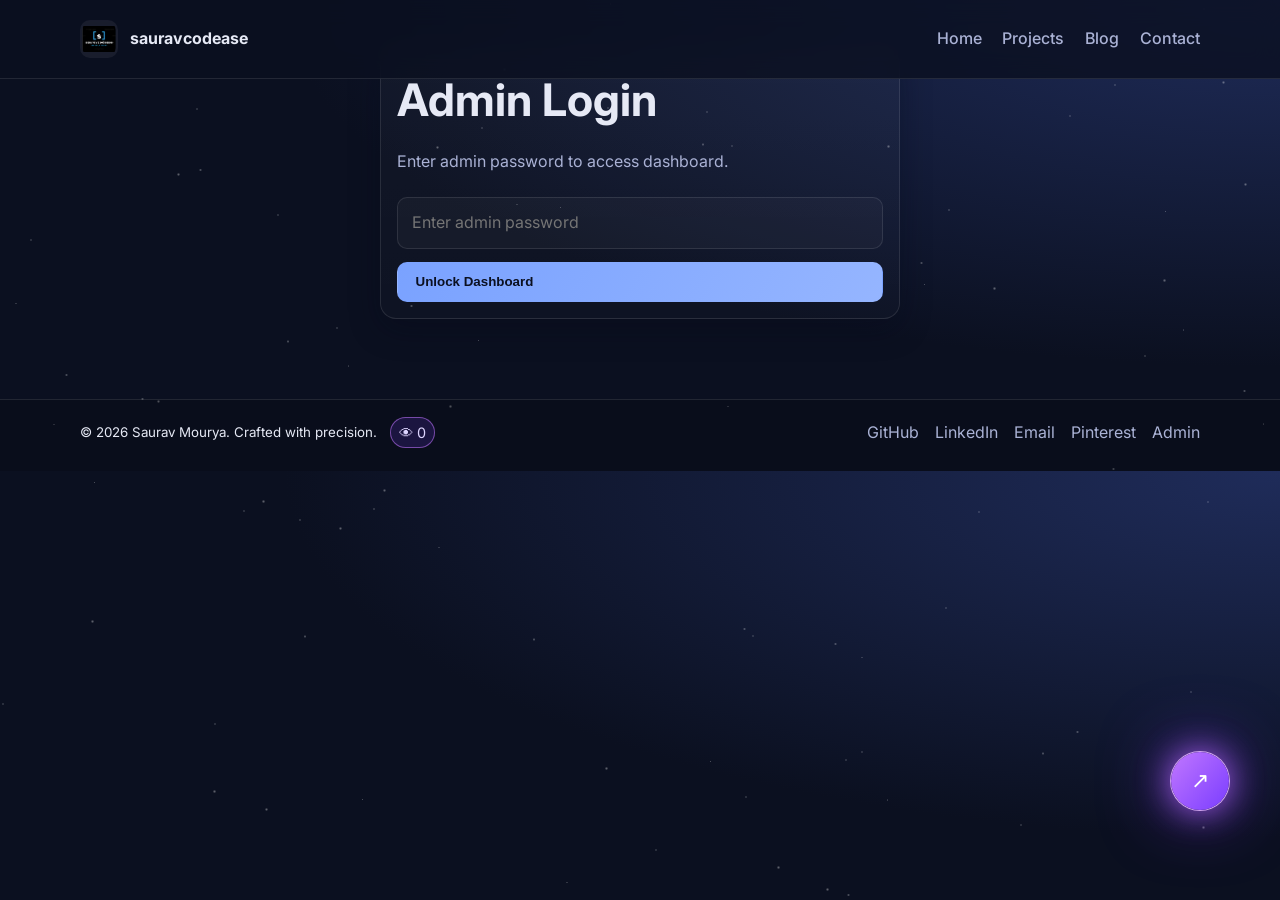
<file: admin.html>
<!DOCTYPE html>
<html lang="en">
<head>
  <meta charset="UTF-8" />
  <meta name="viewport" content="width=device-width, initial-scale=1.0" />
  <meta name="description" content="Admin dashboard to manage portfolio projects and blog posts." />
  <title>Admin Dashboard | Saurav Mourya</title>
  <link rel="preconnect" href="https://fonts.googleapis.com">
  <link rel="preconnect" href="https://fonts.gstatic.com" crossorigin>
  <link href="https://fonts.googleapis.com/css2?family=Inter:wght@400;500;600;700;800&display=swap" rel="stylesheet">
  <link rel="stylesheet" href="styles.css" />
</head>
<body>
  <main class="section">
    <section class="container" id="login-view">
      <div class="card admin-auth">
        <h1 class="page-title" style="margin-top:0;">Admin Login</h1>
        <p class="section-subtitle">Enter admin password to access dashboard.</p>
        <form id="login-form">
          <input type="password" id="admin-password" placeholder="Enter admin password" required />
          <button class="btn btn-primary" type="submit">Unlock Dashboard</button>
        </form>
      </div>
    </section>

    <section class="container hidden" id="admin-view">
      <h1 class="page-title">Admin Dashboard</h1>
      <p class="section-subtitle">Manage projects/blog without source editing and publish globally using GitHub API.</p>

      <div class="admin-toolbar card">
        <p class="muted">All edits are saved as draft locally. Click Publish to sync to all devices.</p>
        <button id="reset-data" class="btn btn-secondary" type="button">Reset Draft</button>
      </div>

      <section class="card admin-section" style="margin-bottom: 1rem;">
        <h2 class="section-title">Publish Settings</h2>
        <form id="publish-form">
          <input name="owner" placeholder="GitHub owner (e.g. sauravmourya54)" required />
          <input name="repo" placeholder="Repository name" required />
          <input name="branch" placeholder="Branch (e.g. main)" value="main" required />
          <input name="token" type="password" placeholder="GitHub Personal Access Token" required />
          <button class="btn btn-primary" type="button" id="publish-btn">Publish to GitHub</button>
        </form>
      </section>

      <div class="admin-grid">
        <section class="card admin-section">
          <h2 class="section-title">Manage Projects</h2>
          <form id="project-form">
            <input type="text" name="title" placeholder="Project title" required>
            <textarea name="description" placeholder="Short project description" required></textarea>
            <input type="text" name="tech" placeholder="Tech stack (comma separated)" required>
            <input type="url" name="image" placeholder="Thumbnail image URL" required>
            <input type="url" name="demo" placeholder="Live demo link" required>
            <input type="url" name="source" placeholder="Read blog link" required>
            <button class="btn btn-primary" type="submit" id="project-submit-btn">Add Project</button>
          </form>
          <div id="project-list" class="admin-list"></div>
        </section>

        <section class="card admin-section">
          <h2 class="section-title">Manage Blog Posts</h2>
          <form id="blog-form">
            <input type="text" name="title" placeholder="Post title" required>
            <input type="text" name="date" placeholder="Date (e.g. March 24, 2026)" required>
            <input type="url" name="image" placeholder="Blog cover image URL (optional)">
            <textarea name="excerpt" placeholder="Small description / excerpt" required></textarea>
            <textarea name="content" placeholder="Full blog content for Read More page" required></textarea>
            <button class="btn btn-primary" type="submit" id="blog-submit-btn">Add Post</button>
          </form>
          <div id="blog-list" class="admin-list"></div>
        </section>
      </div>
    </section>
  </main>

  <script src="script.js"></script>
  <script src="admin.js"></script>
  <script>initPortfolioPage({ activePage: "" });</script>
</body>
</html>
</file>
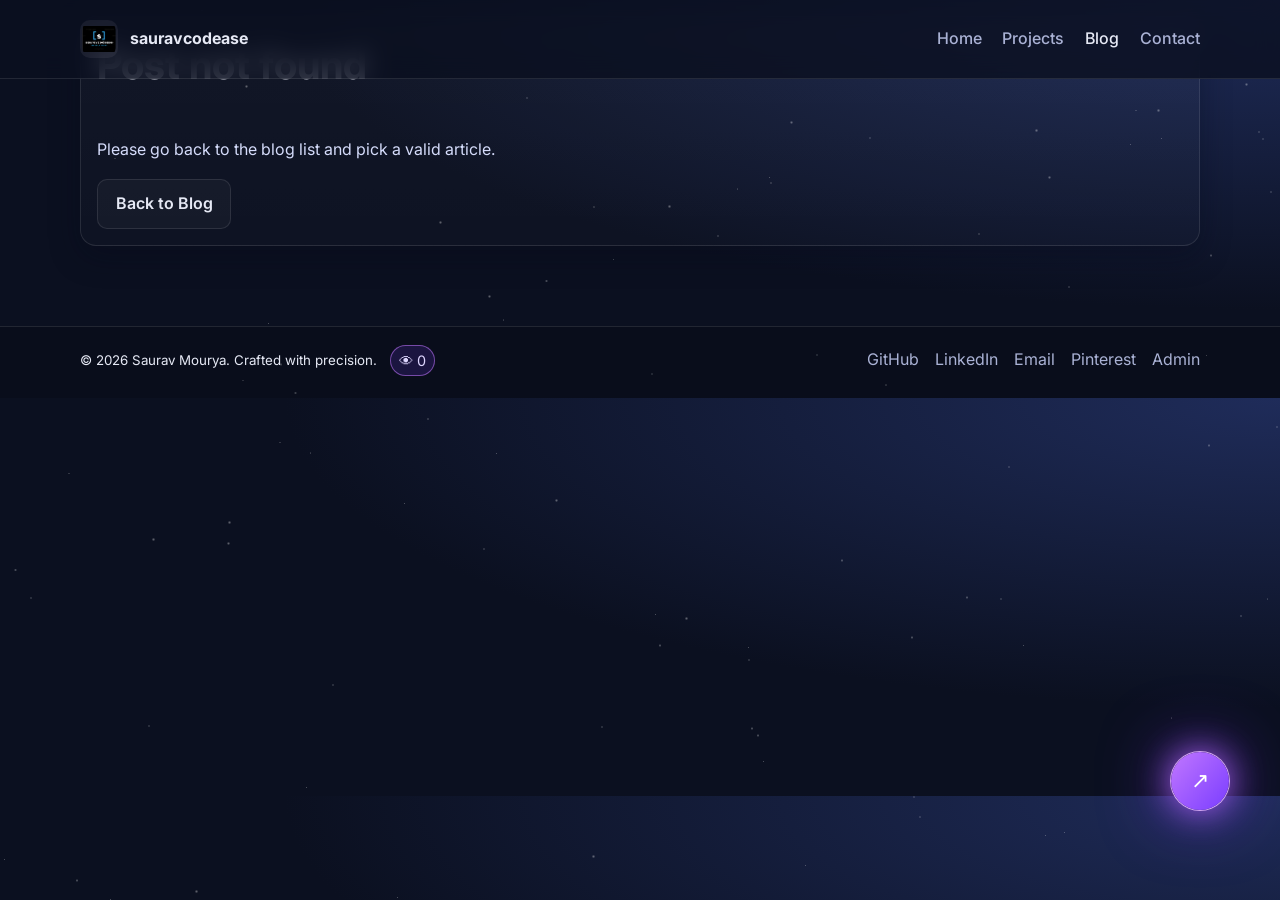
<file: blog-post.html>
<!DOCTYPE html>
<html lang="en">
<head>
  <meta charset="UTF-8" />
  <meta name="viewport" content="width=device-width, initial-scale=1.0" />
  <meta name="description" content="Read full blog post from Sauravcodease." />
  <title>Blog Post | Sauravcodease</title>
  <link rel="preconnect" href="https://fonts.googleapis.com">
  <link rel="preconnect" href="https://fonts.gstatic.com" crossorigin>
  <link href="https://fonts.googleapis.com/css2?family=Inter:wght@400;500;600;700;800&display=swap" rel="stylesheet">
  <link rel="stylesheet" href="styles.css" />
</head>
<body>
  <main class="section">
    <section class="container">
      <article id="blog-post-detail" class="card blog-full"></article>
    </section>
  </main>

  <script src="script.js"></script>
  <script>
    initPortfolioPage({ activePage: "Blog" }).then(() => renderBlogPostPage('#blog-post-detail'));
  </script>
</body>
</html>
</file>
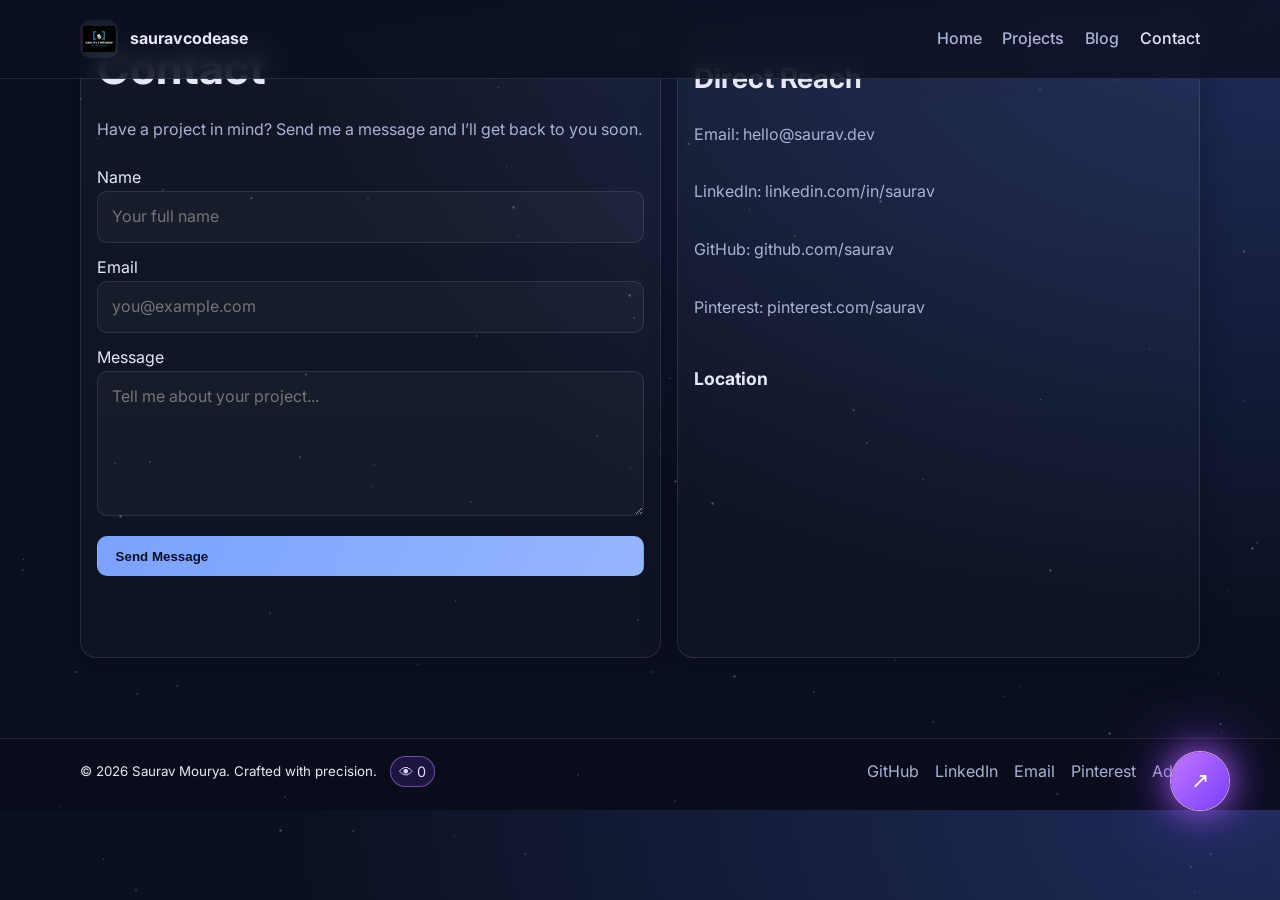
<file: contact.html>
<!DOCTYPE html>
<html lang="en">
<head>
  <meta charset="UTF-8" />
  <meta name="viewport" content="width=device-width, initial-scale=1.0" />
  <meta name="description" content="Contact Saurav Mourya for freelance, full-time, or collaboration opportunities." />
  <title>Contact | Saurav Mourya</title>
  <link rel="preconnect" href="https://fonts.googleapis.com">
  <link rel="preconnect" href="https://fonts.gstatic.com" crossorigin>
  <link href="https://fonts.googleapis.com/css2?family=Inter:wght@400;500;600;700;800&display=swap" rel="stylesheet">
  <link rel="stylesheet" href="styles.css" />
</head>
<body>
  <main class="section">
    <section class="container contact-grid">
      <div class="card" style="padding: 1rem;">
        <h1 class="page-title" style="margin-top:0;">Contact</h1>
        <p class="section-subtitle">Have a project in mind? Send me a message and I’ll get back to you soon.</p>
        <form action="https://formsubmit.co/sauravmourya54@gmail.com" method="POST">
          <input type="hidden" name="_subject" value="New Portfolio Contact Message">
          <input type="hidden" name="_captcha" value="false">
          <input type="hidden" name="_template" value="table">
          <label>
            Name
            <input type="text" name="name" placeholder="Your full name" required />
          </label>
          <label>
            Email
            <input type="email" name="email" placeholder="you@example.com" required />
          </label>
          <label>
            Message
            <textarea name="message" placeholder="Tell me about your project..." required></textarea>
          </label>
          <button class="btn btn-primary" type="submit">Send Message</button>
        </form>
      </div>

      <aside class="card" style="padding: 1rem;">
        <h2 class="section-title">Direct Reach</h2>
        <p class="muted">Email: <a href="mailto:hello@saurav.dev">hello@saurav.dev</a></p>
        <p class="muted">LinkedIn: <a href="https://linkedin.com" target="_blank" rel="noreferrer">linkedin.com/in/saurav</a></p>
        <p class="muted">GitHub: <a href="https://github.com" target="_blank" rel="noreferrer">github.com/saurav</a></p>
        <p class="muted">Pinterest: <a href="https://pinterest.com" target="_blank" rel="noreferrer">pinterest.com/saurav</a></p>

        <div class="map-block">
          <h3 class="section-title" style="font-size:1.1rem; margin-top:1rem;">Location</h3>
          <iframe
            class="map-embed dark-map"
            title="Saurav location map"
            loading="lazy"
            referrerpolicy="no-referrer-when-downgrade"
            src="https://www.google.com/maps?q=30.32165,76.85512&z=14&output=embed">
          </iframe>
        </div>
      </aside>
    </section>
  </main>

  <script src="script.js"></script>
  <script>
    initPortfolioPage({ activePage: "Contact" });
  </script>
</body>
</html>
</file>
<file: styles.css>
:root {
  --bg: #0b1020;
  --surface: #111831;
  --surface-2: #1a2445;
  --text: #e6e9f5;
  --muted: #aab2d5;
  --accent: #7aa2ff;
  --accent-2: #4de2c5;
  --border: rgba(255, 255, 255, 0.1);
  --shadow: 0 10px 30px rgba(5, 10, 25, 0.35);
  --radius: 16px;
  --container: min(1120px, 92vw);
}

* {
  box-sizing: border-box;
}

html {
  scroll-behavior: smooth;
}

body {
  margin: 0;
  font-family: "Inter", "Segoe UI", Roboto, Helvetica, Arial, sans-serif;
  background: radial-gradient(ellipse at top right, #1f2c5a 0%, var(--bg) 55%);
  color: var(--text);
  line-height: 1.6;
}

img {
  max-width: 100%;
  display: block;
}

a {
  color: inherit;
  text-decoration: none;
}

.container {
  width: var(--container);
  margin: 0 auto;
}

.site-header {
  position: fixed;
  inset: 0 0 auto 0;
  z-index: 100;
  backdrop-filter: blur(12px);
  background: rgba(11, 16, 32, 0.8);
  border-bottom: 1px solid var(--border);
}

.header-inner {
  height: 78px;
  display: flex;
  align-items: center;
  justify-content: space-between;
}

.brand {
  display: flex;
  align-items: center;
  gap: 0.75rem;
  font-weight: 700;
}

.logo {
  width: 38px;
  height: 38px;
  border-radius: 10px;
  background: linear-gradient(145deg, var(--accent), var(--accent-2));
  color: #0b1020;
  display: grid;
  place-items: center;
  font-weight: 800;
}

.logo-img {
  object-fit: contain;
  background: rgba(255, 255, 255, 0.06);
  padding: 0.15rem;
}

.nav-links {
  display: flex;
  gap: 1.3rem;
}

.nav-links a {
  color: var(--muted);
  font-weight: 500;
  transition: color 0.2s ease;
}

.nav-links a:hover,
.nav-links a.active {
  color: var(--text);
}

main {
  padding-top: clamp(120px, 14vw, 140px);
}

section[id],
.page-title {
  scroll-margin-top: 120px;
}

.page-title {
  margin: 0 0 0.8rem;
  font-size: clamp(2rem, 4vw, 2.8rem);
}

.section {
  padding: 1rem 0 4rem;
}

.hero {
  padding: 2rem 0 4rem;
}

.hero-grid {
  display: grid;
  gap: 2rem;
  grid-template-columns: 1.2fr 0.9fr;
  align-items: center;
}

.eyebrow {
  color: var(--accent-2);
  font-size: 0.95rem;
  font-weight: 600;
  letter-spacing: 0.02em;
  margin-bottom: 0.5rem;
}

.hero h1 {
  font-size: clamp(2.2rem, 5vw, 3.8rem);
  line-height: 1.15;
  margin: 0 0 0.9rem;
}

.hero p {
  color: var(--muted);
  max-width: 60ch;
}

.cta-row {
  margin-top: 1.3rem;
  display: flex;
  flex-wrap: wrap;
  gap: 0.8rem;
}

.btn {
  border: 1px solid transparent;
  padding: 0.72rem 1.1rem;
  border-radius: 10px;
  font-weight: 600;
  transition: transform 0.2s ease, border-color 0.2s ease, background 0.2s ease;
  display: inline-flex;
  align-items: center;
  gap: 0.35rem;
}

.btn:hover {
  transform: translateY(-2px);
}

.btn-primary {
  background: linear-gradient(120deg, var(--accent), #95b5ff);
  color: #0b1020;
}

.btn-secondary {
  background: rgba(255, 255, 255, 0.03);
  border-color: var(--border);
}

.profile-card,
.card {
  background: linear-gradient(180deg, rgba(255, 255, 255, 0.03), rgba(255, 255, 255, 0.015));
  border: 1px solid var(--border);
  border-radius: var(--radius);
  box-shadow: var(--shadow);
}

.profile-card {
  padding: 1.1rem;
}

.profile-image {
  border-radius: 12px;
  aspect-ratio: 4 / 4.5;
  object-fit: cover;
}

.section-title {
  font-size: 1.75rem;
  margin-bottom: 0.3rem;
}

.section-subtitle {
  color: var(--muted);
  margin: 0 0 1.4rem;
}

.grid {
  display: grid;
  gap: 1rem;
  grid-template-columns: repeat(3, minmax(0, 1fr));
}

.card {
  overflow: hidden;
  display: flex;
  flex-direction: column;
}

.thumb {
  width: 100%;
  aspect-ratio: 16 / 9;
  object-fit: cover;
}

.card-body {
  padding: 1rem;
}

.card h3 {
  margin: 0;
  font-size: 1.1rem;
}

.muted {
  color: var(--muted);
}

.tech-stack {
  margin: 0.5rem 0 0.9rem;
  display: flex;
  flex-wrap: wrap;
  gap: 0.4rem;
}

.tag {
  padding: 0.18rem 0.5rem;
  border-radius: 999px;
  border: 1px solid var(--border);
  background: rgba(255, 255, 255, 0.03);
  font-size: 0.8rem;
  color: #c8d0f0;
}

.links-row {
  display: flex;
  gap: 0.7rem;
}

.blog-meta {
  font-size: 0.85rem;
  color: #c5cced;
}

.contact-grid {
  display: grid;
  grid-template-columns: 1fr 0.9fr;
  gap: 1rem;
}

form {
  display: grid;
  gap: 0.8rem;
}

input,
textarea {
  width: 100%;
  padding: 0.75rem 0.85rem;
  border-radius: 10px;
  border: 1px solid var(--border);
  background: rgba(255, 255, 255, 0.03);
  color: var(--text);
  font: inherit;
}

textarea {
  min-height: 145px;
}

.fab {
  position: fixed;
  right: max(1rem, 4vw);
  bottom: 86px;
  width: 58px;
  height: 58px;
  border-radius: 50%;
  border: none;
  display: grid;
  place-items: center;
  font-size: 1.35rem;
  background: linear-gradient(130deg, var(--accent-2), var(--accent));
  color: #06111b;
  cursor: pointer;
  box-shadow: var(--shadow);
}

.site-footer {
  padding: 1.1rem 0 1.4rem;
  border-top: 1px solid var(--border);
  background: rgba(0, 0, 0, 0.15);
  margin-top: 1rem;
}

.footer-inner {
  display: flex;
  justify-content: space-between;
  align-items: center;
  gap: 1rem;
  flex-wrap: wrap;
}

.socials {
  display: flex;
  gap: 1rem;
  color: var(--muted);
}

.reveal {
  opacity: 0;
  transform: translateY(18px);
  transition: opacity 0.7s ease, transform 0.7s ease;
}

.reveal.visible {
  opacity: 1;
  transform: translateY(0);
}

@media (max-width: 960px) {
  .hero-grid,
  .contact-grid {
    grid-template-columns: 1fr;
  }

  .grid {
    grid-template-columns: repeat(2, minmax(0, 1fr));
  }
}

@media (max-width: 640px) {
  .header-inner {
    height: 72px;
  }

  .nav-links {
    gap: 0.75rem;
    font-size: 0.92rem;
  }

  .grid {
    grid-template-columns: 1fr;
  }

  .fab {
    width: 54px;
    height: 54px;
    bottom: 84px;
  }
}

.admin-toolbar {
  padding: 1rem;
  margin-bottom: 1rem;
  display: flex;
  justify-content: space-between;
  gap: 0.8rem;
  align-items: center;
  flex-wrap: wrap;
}

.admin-grid {
  display: grid;
  grid-template-columns: 1fr 1fr;
  gap: 1rem;
}

.admin-section {
  padding: 1rem;
}

.admin-list {
  margin-top: 1rem;
  display: grid;
  gap: 0.7rem;
}

.admin-item {
  border: 1px solid var(--border);
  border-radius: 10px;
  padding: 0.65rem;
  display: flex;
  align-items: center;
  justify-content: space-between;
  gap: 0.6rem;
}

@media (max-width: 960px) {
  .admin-grid {
    grid-template-columns: 1fr;
  }
}

.hidden {
  display: none;
}

.admin-auth {
  max-width: 520px;
  margin: 2rem auto 0;
  padding: 1rem;
}

.publisher-screen {
  background: linear-gradient(180deg, rgba(16, 27, 58, 0.95), rgba(9, 15, 32, 0.95));
  border: 1px solid var(--border);
  border-radius: var(--radius);
  box-shadow: var(--shadow);
  overflow: hidden;
}

.publisher-head {
  padding: 0.9rem 1rem;
  display: flex;
  justify-content: space-between;
  align-items: center;
  border-bottom: 1px solid var(--border);
  font-size: 0.92rem;
}

.publisher-head span {
  color: var(--accent-2);
}

.publisher-viewport {
  height: 320px;
  overflow: hidden;
  position: relative;
}

.publisher-track {
  display: grid;
  gap: 0.7rem;
  padding: 0.9rem;
  animation: projectTicker 24s linear infinite;
}

.publisher-item {
  border: 1px solid var(--border);
  border-radius: 12px;
  background: rgba(255, 255, 255, 0.03);
  overflow: hidden;
  position: relative;
  min-height: 150px;
}

.publisher-item img {
  width: 100%;
  height: 150px;
  object-fit: cover;
  display: block;
}

.publisher-caption {
  position: absolute;
  inset: auto 0 0 0;
  padding: 0.5rem 0.65rem;
  font-size: 0.85rem;
  font-weight: 600;
  background: linear-gradient(180deg, transparent, rgba(5, 10, 22, 0.92));
}

@keyframes projectTicker {
  from {
    transform: translateY(0);
  }
  to {
    transform: translateY(-50%);
  }
}

.admin-item-actions {
  display: flex;
  gap: 0.45rem;
}

#blog-form textarea {
  min-height: 180px;
}

.blog-full {
  overflow: hidden;
}

.blog-full .card-body h1 {
  margin-top: 0;
  font-size: clamp(1.8rem, 4vw, 2.5rem);
}

.blog-full .card-body p {
  color: #d5dcfb;
}

.bio-panel {
  border: 1px solid var(--border);
  border-radius: var(--radius);
  background: linear-gradient(180deg, rgba(255, 255, 255, 0.03), rgba(255, 255, 255, 0.015));
  box-shadow: var(--shadow);
  padding: clamp(1rem, 2.4vw, 1.8rem);
}

.bio-points {
  margin: 0.9rem 0 1rem;
  padding-left: 1.2rem;
  color: #d8def8;
  display: grid;
  gap: 0.35rem;
}

.starfield {
  position: fixed;
  inset: 0;
  pointer-events: none;
  z-index: 0;
  overflow: hidden;
}

.star {
  position: absolute;
  left: var(--x);
  top: var(--y);
  width: var(--size);
  height: var(--size);
  border-radius: 50%;
  background: radial-gradient(circle, rgba(255, 255, 255, 0.95), rgba(255, 255, 255, 0));
  opacity: 0.35;
  animation: twinkle var(--duration) ease-in-out infinite;
  animation-delay: var(--delay);
}

@keyframes twinkle {
  0%,
  100% {
    transform: scale(0.9);
    opacity: 0.25;
  }
  50% {
    transform: scale(1.35);
    opacity: 0.95;
  }
}

main,
.site-footer {
  position: relative;
  z-index: 1;
}

.mobile-nav {
  display: none;
}

@media (max-width: 760px) {
  .nav-links {
    display: none;
  }

  .mobile-nav {
    position: fixed;
    left: 50%;
    transform: translateX(-50%);
    bottom: 14px;
    width: min(94vw, 440px);
    display: grid;
    grid-template-columns: repeat(4, 1fr);
    gap: 0.35rem;
    padding: 0.45rem;
    border: 1px solid var(--border);
    border-radius: 14px;
    background: rgba(9, 14, 28, 0.94);
    backdrop-filter: blur(10px);
    box-shadow: 0 12px 30px rgba(3, 8, 20, 0.55);
    z-index: 25;
  }

  .mobile-nav a {
    text-align: center;
    font-size: 0.83rem;
    color: var(--muted);
    padding: 0.5rem 0.2rem;
    border-radius: 10px;
  }

  .mobile-nav a.active {
    color: var(--text);
    background: rgba(122, 162, 255, 0.15);
  }

  .site-footer {
    padding-bottom: 6.3rem;
  }
}

.card,
.btn,
input,
textarea,
.publisher-item,
.mobile-nav a,
.site-footer a,
.nav-links a {
  transition: box-shadow 0.25s ease, transform 0.25s ease, background 0.25s ease, color 0.25s ease;
}

.card:hover,
.publisher-item:hover {
  box-shadow: 0 0 0 1px rgba(182, 103, 255, 0.7), 0 0 34px rgba(172, 95, 255, 0.55), 0 0 68px rgba(132, 62, 255, 0.4);
}

.btn:hover,
.mobile-nav a:hover,
.site-footer a:hover,
.nav-links a:hover {
  box-shadow: 0 0 0 1px rgba(194, 119, 255, 0.75), 0 0 22px rgba(194, 119, 255, 0.7), 0 0 45px rgba(138, 58, 255, 0.55);
}

input:focus,
textarea:focus {
  outline: none;
  box-shadow: 0 0 0 1px rgba(194, 119, 255, 0.85), 0 0 24px rgba(172, 95, 255, 0.6);
}


.fab {
  position: fixed !important;
  right: max(1rem, 4vw) !important;
  left: auto !important;
  bottom: 90px !important;
  z-index: 60 !important;
  background: linear-gradient(130deg, #c177ff, #7a3dff);
  color: #ffffff;
  box-shadow: 0 0 0 1px rgba(230, 184, 255, 0.85), 0 0 34px rgba(181, 103, 255, 0.95), 0 0 70px rgba(130, 52, 255, 0.75);
}

.fab:hover {
  transform: translateY(-3px) scale(1.04);
  box-shadow: 0 0 0 1px rgba(230, 184, 255, 0.95), 0 0 30px rgba(181, 103, 255, 0.95), 0 0 64px rgba(130, 52, 255, 0.65);
}


.card:hover, .btn:hover, .mobile-nav a:hover, .site-footer a:hover, .nav-links a:hover, input:focus, textarea:focus {
  filter: drop-shadow(0 0 8px rgba(186, 103, 255, 0.65));
}

.typewriter-text {
  display: inline-block;
  min-height: 1.2em;
  border-right: 2px solid rgba(194, 119, 255, 0.95);
  animation: blinkCaret 0.8s step-end infinite;
}

.typewriter-text.done {
  border-right: none;
  animation: none;
}

@keyframes blinkCaret {
  0%, 100% { border-color: rgba(194, 119, 255, 0.95); }
  50% { border-color: transparent; }
}

@media (max-width: 760px) {
  .typewriter-text {
    white-space: normal;
    width: 100%;
  }
}

.map-block {
  margin-top: 0.8rem;
}

.map-embed {
  width: 100%;
  height: 240px;
  border: 1px solid var(--border);
  border-radius: 12px;
}

.dark-map {
  filter: grayscale(1) invert(0.9) hue-rotate(180deg) contrast(1.05) brightness(0.72);
}

.footer-meta {
  display: flex;
  align-items: center;
  gap: 0.8rem;
  flex-wrap: wrap;
}

.visitor-badge {
  font-size: 0.9rem;
  color: #ded6ff;
  padding: 0.18rem 0.5rem;
  border: 1px solid rgba(194, 119, 255, 0.55);
  border-radius: 999px;
  background: rgba(122, 61, 255, 0.16);
}

.visitor-img {
  height: 20px;
  border-radius: 999px;
  vertical-align: middle;
}
</file>
